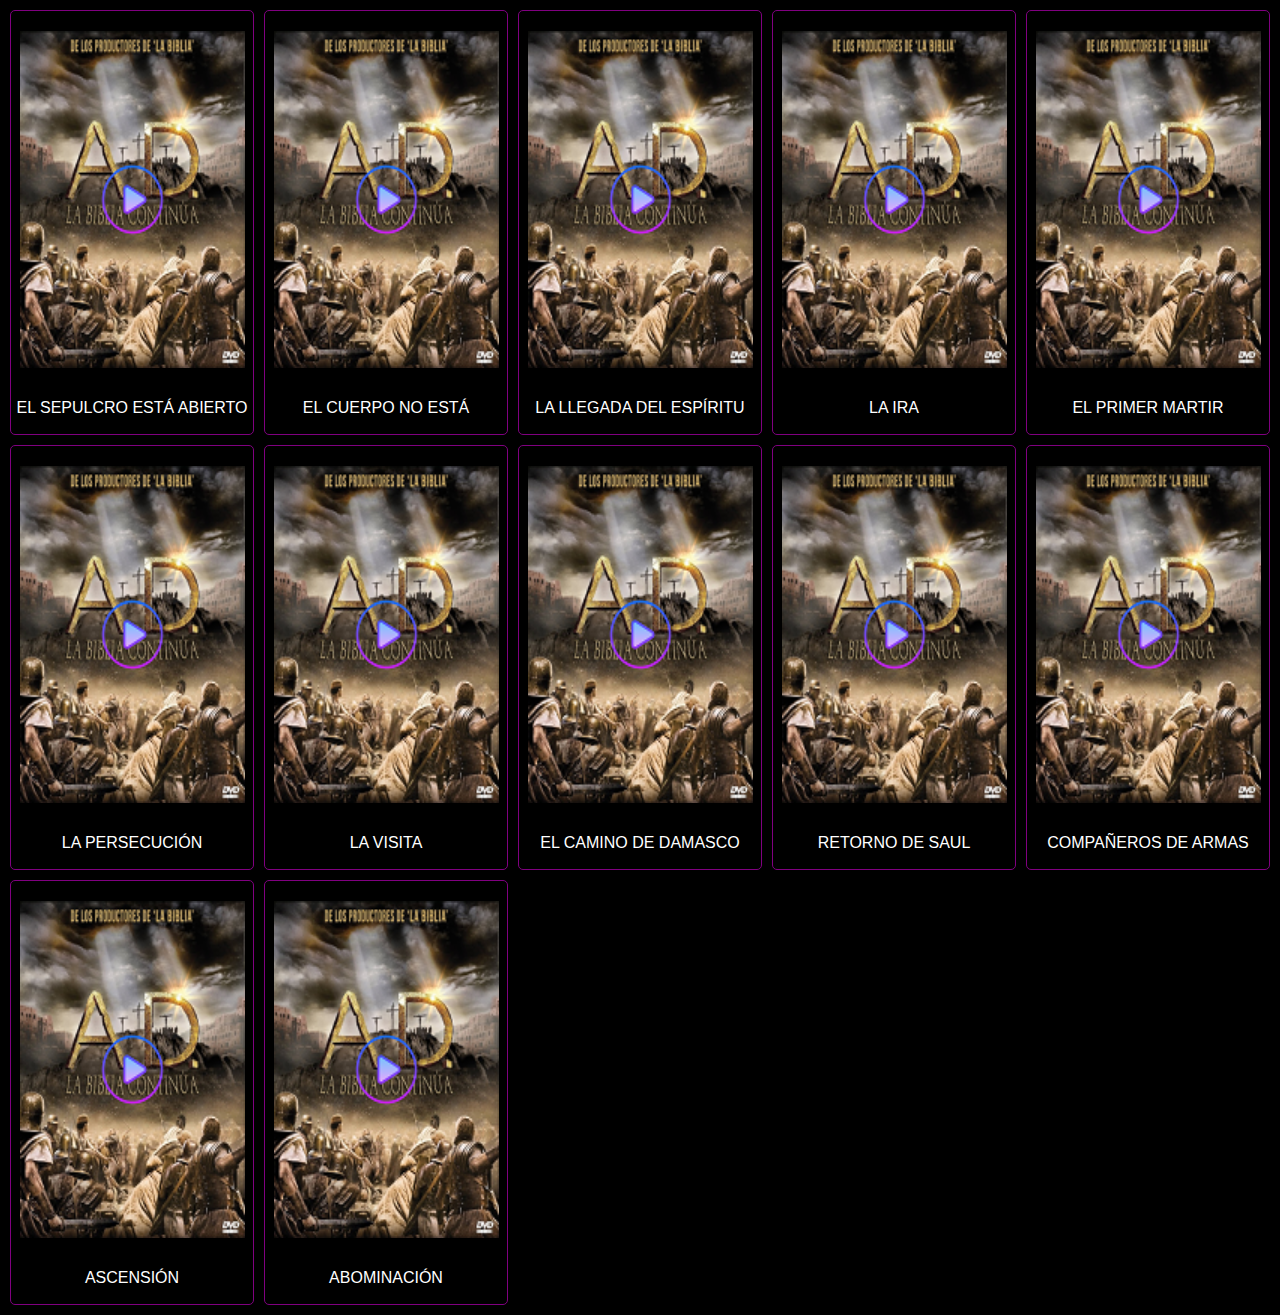
<file: index.html>
<!DOCTYPE html>
<html lang="en">
<head>
    <meta charset="UTF-8">
    <meta http-equiv="X-UA-Compatible" content="IE=edge">
    <meta name="viewport" content="width=device-width, initial-scale=1.0">
    <link rel="stylesheet" href="style.css">
    <title>LA BIBLIA CONTINÚA</title>
</head>
<style>
    
</style>
<body>
    <div class="grid-container">
        
        <ul class="temp-1">
            <li class="grid-items"><a href="capitulos\01.html"><img class="iconos" src="img.png" alt=""></a></li>
            <li class="grid-items pie">EL SEPULCRO ESTÁ ABIERTO</li>
        </ul>

        <ul class="temp-1">
            <li class="grid-items"><a href="capitulos\02.html"><img class="iconos" src="img.png" alt=""></a></li>
            <li class="grid-items pie">EL CUERPO NO ESTÁ</li>
        </ul>

        <ul class="temp-1">
            <li class="grid-items"><a href="capitulos\04.html"><img class="iconos" src="img.png" alt=""></a></li>
            <li class="grid-items pie">LA LLEGADA DEL ESPÍRITU</li>
        </ul>

        <ul class="temp-1">
            <li class="grid-items"><a href="capitulos\05.html"><img class="iconos" src="img.png" alt=""></a></li>
            <li class="grid-items pie">LA IRA</li>
        </ul>
        <ul class="temp-1">
            <li class="grid-items"><a href="capitulos\06.html"><img class="iconos" src="img.png" alt=""></a></li>
            <li class="grid-items pie">EL PRIMER MARTIR</li>
        </ul>

        <ul class="temp-1">
            <li class="grid-items"><a href="capitulos\07.html"><img class="iconos" src="img.png" alt=""></a></li>
            <li class="grid-items pie">LA PERSECUCIÓN</li>
        </ul>

        <ul class="temp-1">
            <li class="grid-items"><a href="capitulos\08.html"><img class="iconos" src="img.png" alt=""></a></li>
            <li class="grid-items pie">LA VISITA</li>
        </ul>

        <ul class="temp-1">
            <li class="grid-items"><a href="capitulos\09.html"><img class="iconos" src="img.png" alt=""></a></li>
            <li class="grid-items pie">EL CAMINO DE DAMASCO</li>
        </ul>

        <ul class="temp-1">
            <li class="grid-items"><a href="capitulos\10.html"><img class="iconos" src="img.png" alt=""></a></li>
            <li class="grid-items pie">RETORNO DE SAUL</li>
        </ul>

        <ul class="temp-1">
            <li class="grid-items"><a href="capitulos\11.html"><img class="iconos" src="img.png" alt=""></a></li>
            <li class="grid-items pie">COMPAÑEROS DE ARMAS</li>
        </ul>

        <ul class="temp-1">
            <li class="grid-items"><a href="capitulos\11.html"><img class="iconos" src="img.png" alt=""></a></li>
            <li class="grid-items pie">ASCENSIÓN</li>
        </ul>

        <ul class="temp-1">
            <li class="grid-items"><a href="capitulos\12.html"><img class="iconos" src="img.png" alt=""></a></li>
            <li class="grid-items pie">ABOMINACIÓN</li>
        </ul>
        
</div>  
</body>
</html>
</file>
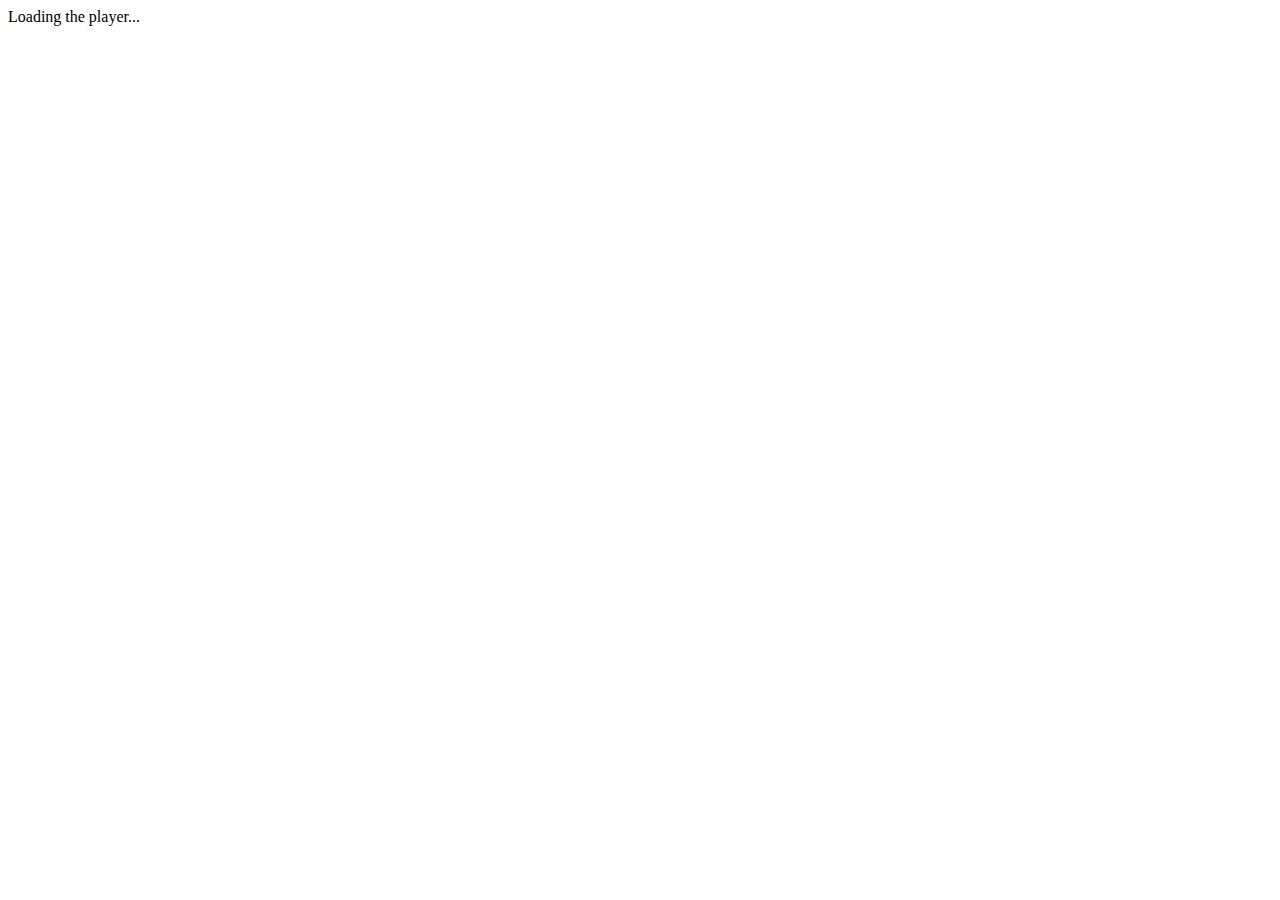
<file: capitulos/01.html>
<head>
    <link rel="stylesheet" href="https://cdn.jsdelivr.net/npm/bootstrap@4.5.3/dist/css/bootstrap.min.css" integrity="sha384-TX8t27EcRE3e/ihU7zmQxVncDAy5uIKz4rEkgIXeMed4M0jlfIDPvg6uqKI2xXr2" crossorigin="anonymous">
</head>
<body>
    <script src="https://jwpsrv.com/library/FfMxTl3oEeSEiiIACxmInQ.js"></script>   
    <div id="aRzklaXf">Loading the player...</div>
    <script type="text/javascript">
    var playerInstance = jwplayer("aRzklaXf");
    playerInstance.setup({
        "file": "https://archive.org/download/MCLBCSD/01.mp4",
        "height":"100%",
        "width":"100%",
    stretching: "fit",
    "image": "fondo.png",
    "mediaid": "player",
    "mute": false,
    "autostart": true,
    "cast": {
        "appid": "player",
        "logo": "https://i.ibb.co/Tgk2YrC/Logo.png",
    },
    });
</script>
<script src="https://code.jquery.com/jquery-3.5.1.slim.min.js" integrity="sha384-DfXdz2htPH0lsSSs5nCTpuj/zy4C+OGpamoFVy38MVBnE+IbbVYUew+OrCXaRkfj" crossorigin="anonymous"></script>
<script src="https://cdn.jsdelivr.net/npm/bootstrap@4.5.3/dist/js/bootstrap.bundle.min.js" integrity="sha384-ho+j7jyWK8fNQe+A12Hb8AhRq26LrZ/JpcUGGOn+Y7RsweNrtN/tE3MoK7ZeZDyx" crossorigin="anonymous"></script>
</body>
</file>
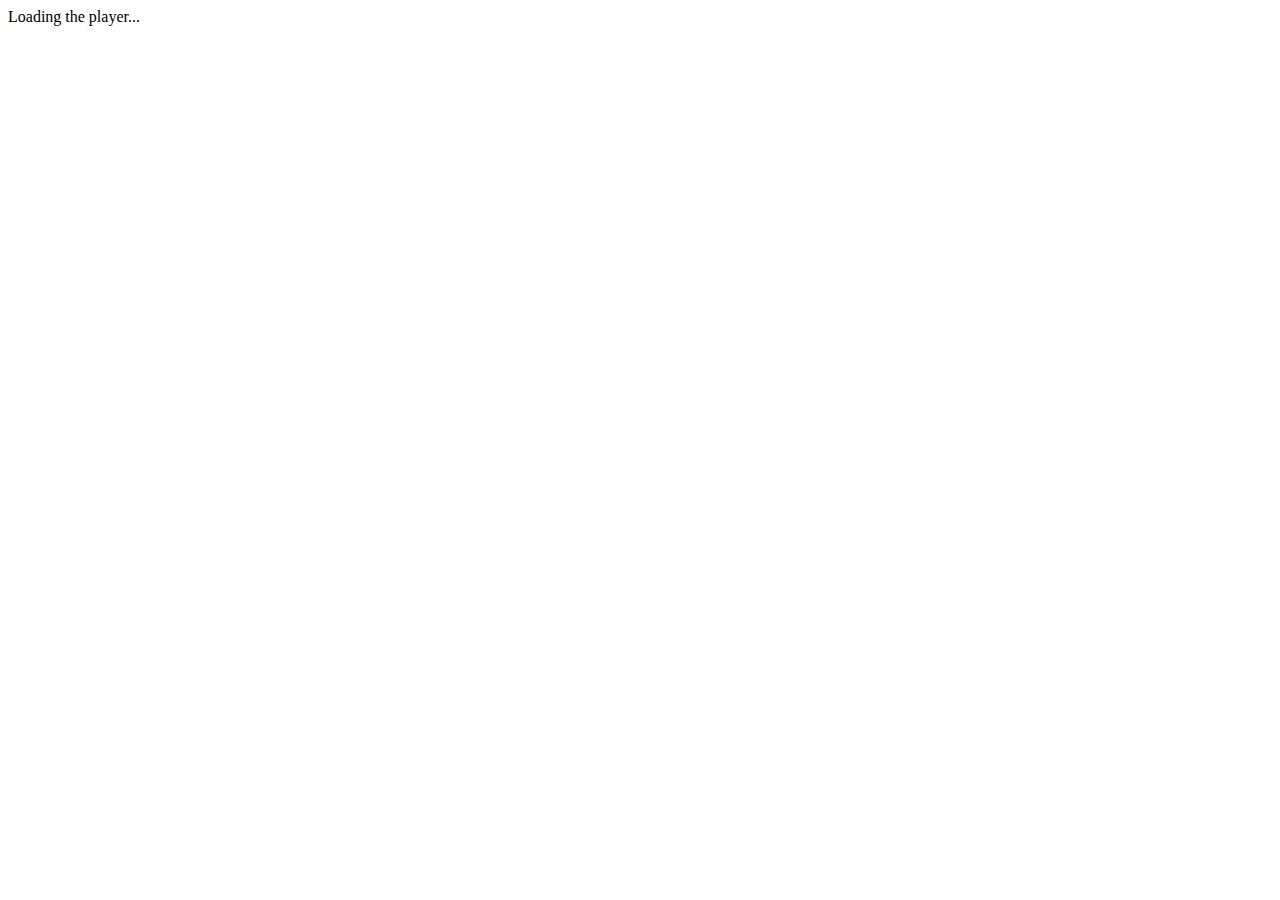
<file: capitulos/02.html>
<head>
    <link rel="stylesheet" href="https://cdn.jsdelivr.net/npm/bootstrap@4.5.3/dist/css/bootstrap.min.css" integrity="sha384-TX8t27EcRE3e/ihU7zmQxVncDAy5uIKz4rEkgIXeMed4M0jlfIDPvg6uqKI2xXr2" crossorigin="anonymous">
</head>
<body>
    <script src="https://jwpsrv.com/library/FfMxTl3oEeSEiiIACxmInQ.js"></script>   
    <div id="aRzklaXf">Loading the player...</div>
    <script type="text/javascript">
    var playerInstance = jwplayer("aRzklaXf");
    playerInstance.setup({
        "file": "https://archive.org/download/MCLBCSD/02.mp4",
        "height":"100%",
        "width":"100%",
    stretching: "fit",
    "image": "fondo.png",
    "mediaid": "player",
    "mute": false,
    "autostart": true,
    "cast": {
        "appid": "player",
        "logo": "https://i.ibb.co/Tgk2YrC/Logo.png",
    },
    });
</script>
<script src="https://code.jquery.com/jquery-3.5.1.slim.min.js" integrity="sha384-DfXdz2htPH0lsSSs5nCTpuj/zy4C+OGpamoFVy38MVBnE+IbbVYUew+OrCXaRkfj" crossorigin="anonymous"></script>
<script src="https://cdn.jsdelivr.net/npm/bootstrap@4.5.3/dist/js/bootstrap.bundle.min.js" integrity="sha384-ho+j7jyWK8fNQe+A12Hb8AhRq26LrZ/JpcUGGOn+Y7RsweNrtN/tE3MoK7ZeZDyx" crossorigin="anonymous"></script>
</body>
</file>
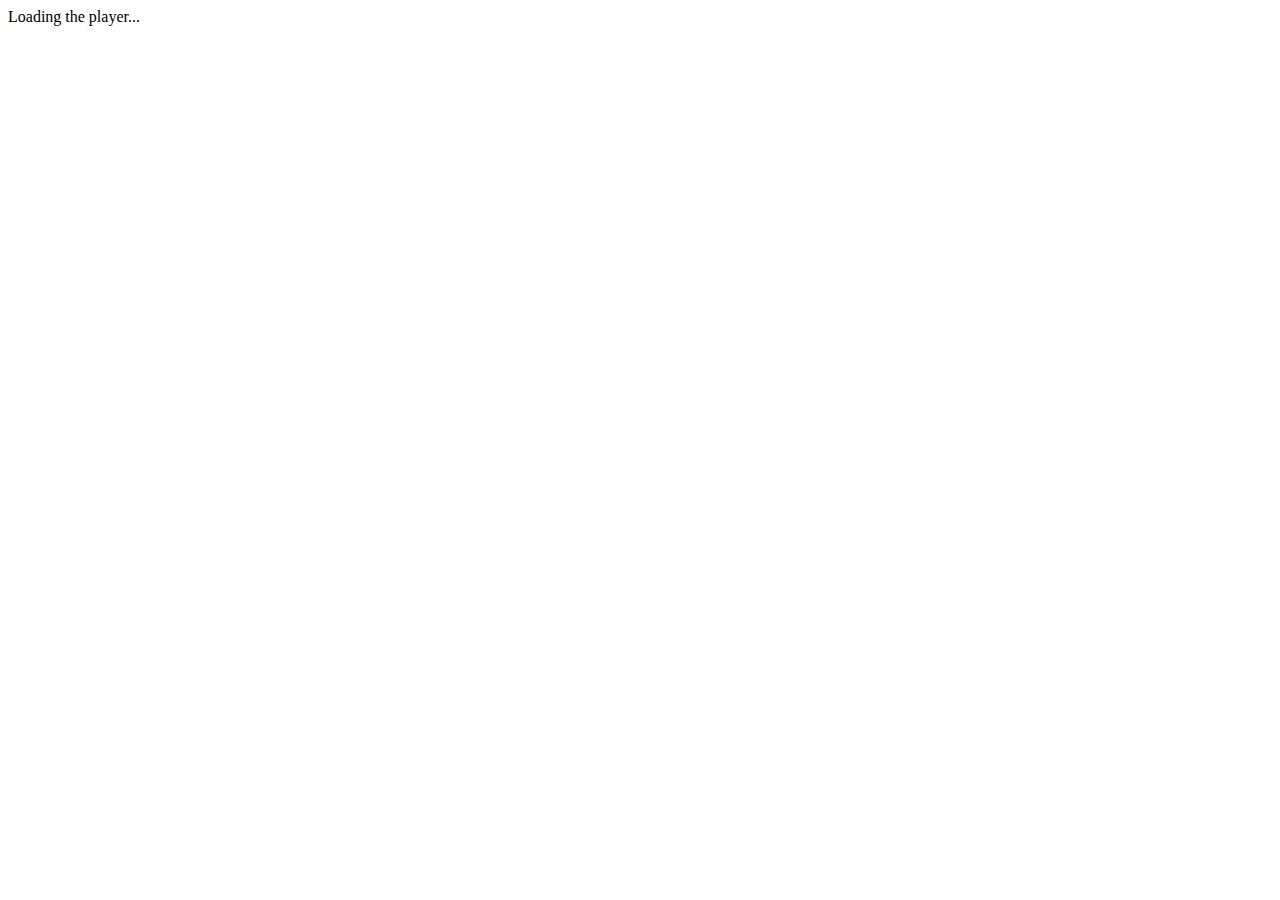
<file: capitulos/03.html>
<head>
    <link rel="stylesheet" href="https://cdn.jsdelivr.net/npm/bootstrap@4.5.3/dist/css/bootstrap.min.css" integrity="sha384-TX8t27EcRE3e/ihU7zmQxVncDAy5uIKz4rEkgIXeMed4M0jlfIDPvg6uqKI2xXr2" crossorigin="anonymous">
</head>
<body>
    <script src="https://jwpsrv.com/library/FfMxTl3oEeSEiiIACxmInQ.js"></script>   
    <div id="aRzklaXf">Loading the player...</div>
    <script type="text/javascript">
    var playerInstance = jwplayer("aRzklaXf");
    playerInstance.setup({
        "file": "https://archive.org/download/MCLBCSD/03.mp4",
        "height":"100%",
        "width":"100%",
    stretching: "fit",
    "image": "fondo.png",
    "mediaid": "player",
    "mute": false,
    "autostart": true,
    "cast": {
        "appid": "player",
        "logo": "https://i.ibb.co/Tgk2YrC/Logo.png",
    },
    });
</script>
<script src="https://code.jquery.com/jquery-3.5.1.slim.min.js" integrity="sha384-DfXdz2htPH0lsSSs5nCTpuj/zy4C+OGpamoFVy38MVBnE+IbbVYUew+OrCXaRkfj" crossorigin="anonymous"></script>
<script src="https://cdn.jsdelivr.net/npm/bootstrap@4.5.3/dist/js/bootstrap.bundle.min.js" integrity="sha384-ho+j7jyWK8fNQe+A12Hb8AhRq26LrZ/JpcUGGOn+Y7RsweNrtN/tE3MoK7ZeZDyx" crossorigin="anonymous"></script>
</body>
</file>
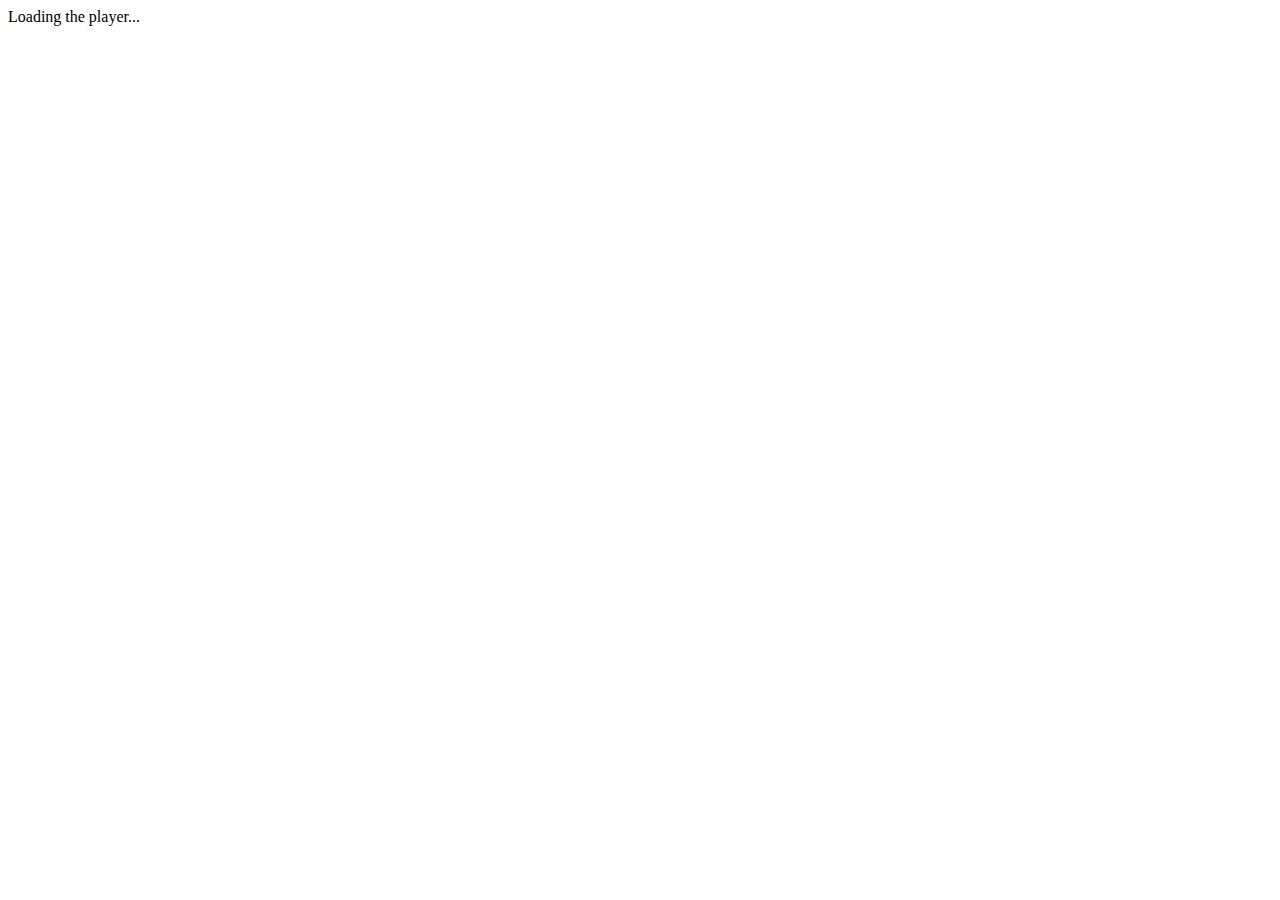
<file: capitulos/04.html>
<head>
    <link rel="stylesheet" href="https://cdn.jsdelivr.net/npm/bootstrap@4.5.3/dist/css/bootstrap.min.css" integrity="sha384-TX8t27EcRE3e/ihU7zmQxVncDAy5uIKz4rEkgIXeMed4M0jlfIDPvg6uqKI2xXr2" crossorigin="anonymous">
</head>
<body>
    <script src="https://jwpsrv.com/library/FfMxTl3oEeSEiiIACxmInQ.js"></script>   
    <div id="aRzklaXf">Loading the player...</div>
    <script type="text/javascript">
    var playerInstance = jwplayer("aRzklaXf");
    playerInstance.setup({
        "file": "https://archive.org/download/MCLBCSD/04.mp4",
        "height":"100%",
        "width":"100%",
    stretching: "fit",
    "image": "fondo.png",
    "mediaid": "player",
    "mute": false,
    "autostart": true,
    "cast": {
        "appid": "player",
        "logo": "https://i.ibb.co/Tgk2YrC/Logo.png",
    },
    });
</script>
<script src="https://code.jquery.com/jquery-3.5.1.slim.min.js" integrity="sha384-DfXdz2htPH0lsSSs5nCTpuj/zy4C+OGpamoFVy38MVBnE+IbbVYUew+OrCXaRkfj" crossorigin="anonymous"></script>
<script src="https://cdn.jsdelivr.net/npm/bootstrap@4.5.3/dist/js/bootstrap.bundle.min.js" integrity="sha384-ho+j7jyWK8fNQe+A12Hb8AhRq26LrZ/JpcUGGOn+Y7RsweNrtN/tE3MoK7ZeZDyx" crossorigin="anonymous"></script>
</body>
</file>
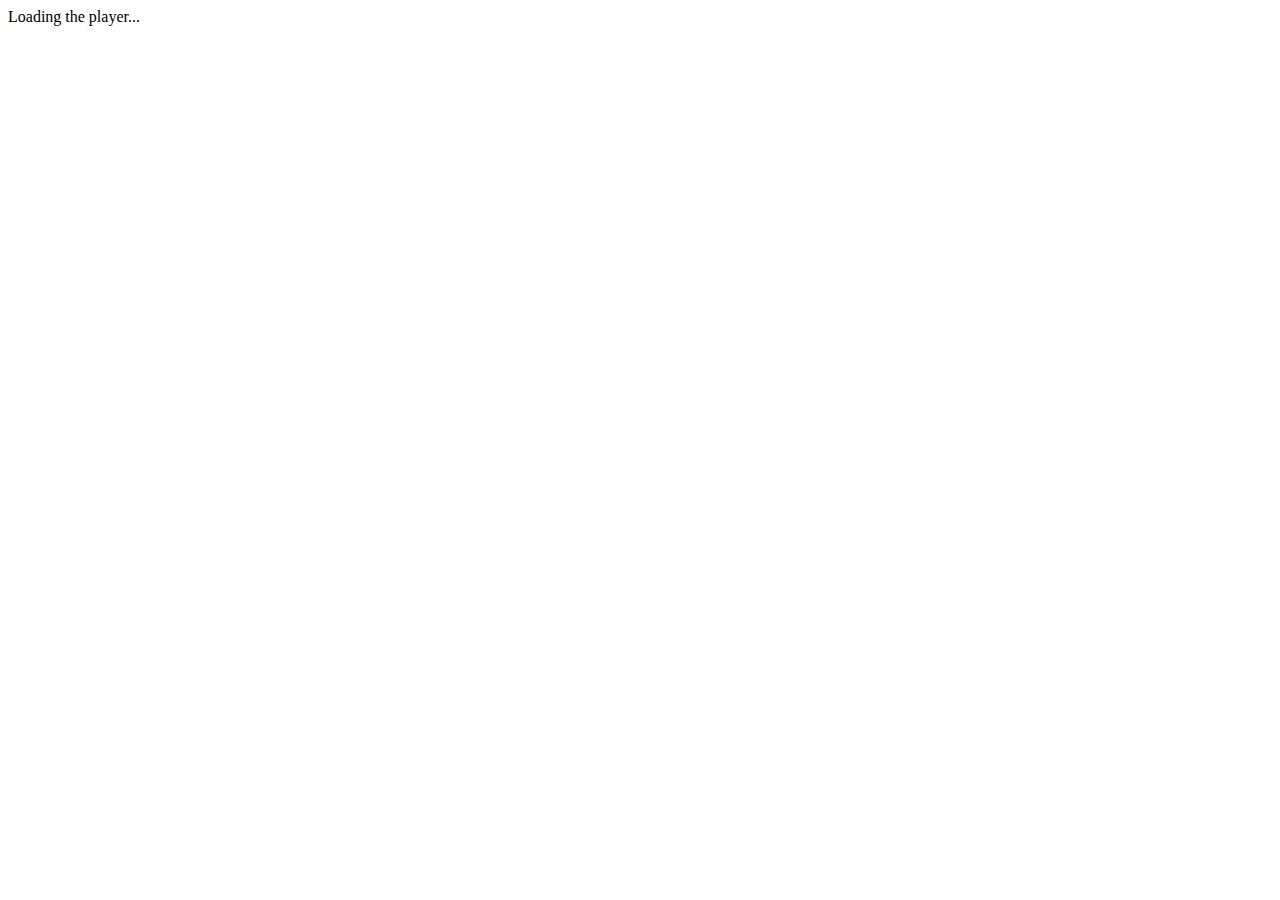
<file: capitulos/05.html>
<head>
    <link rel="stylesheet" href="https://cdn.jsdelivr.net/npm/bootstrap@4.5.3/dist/css/bootstrap.min.css" integrity="sha384-TX8t27EcRE3e/ihU7zmQxVncDAy5uIKz4rEkgIXeMed4M0jlfIDPvg6uqKI2xXr2" crossorigin="anonymous">
</head>
<body>
    <script src="https://jwpsrv.com/library/FfMxTl3oEeSEiiIACxmInQ.js"></script>   
    <div id="aRzklaXf">Loading the player...</div>
    <script type="text/javascript">
    var playerInstance = jwplayer("aRzklaXf");
    playerInstance.setup({
        "file": "https://archive.org/download/MCLBCSD/05.mp4",
        "height":"100%",
        "width":"100%",
    stretching: "fit",
    "image": "fondo.png",
    "mediaid": "player",
    "mute": false,
    "autostart": true,
    "cast": {
        "appid": "player",
        "logo": "https://i.ibb.co/Tgk2YrC/Logo.png",
    },
    });
</script>
<script src="https://code.jquery.com/jquery-3.5.1.slim.min.js" integrity="sha384-DfXdz2htPH0lsSSs5nCTpuj/zy4C+OGpamoFVy38MVBnE+IbbVYUew+OrCXaRkfj" crossorigin="anonymous"></script>
<script src="https://cdn.jsdelivr.net/npm/bootstrap@4.5.3/dist/js/bootstrap.bundle.min.js" integrity="sha384-ho+j7jyWK8fNQe+A12Hb8AhRq26LrZ/JpcUGGOn+Y7RsweNrtN/tE3MoK7ZeZDyx" crossorigin="anonymous"></script>
</body>
</file>
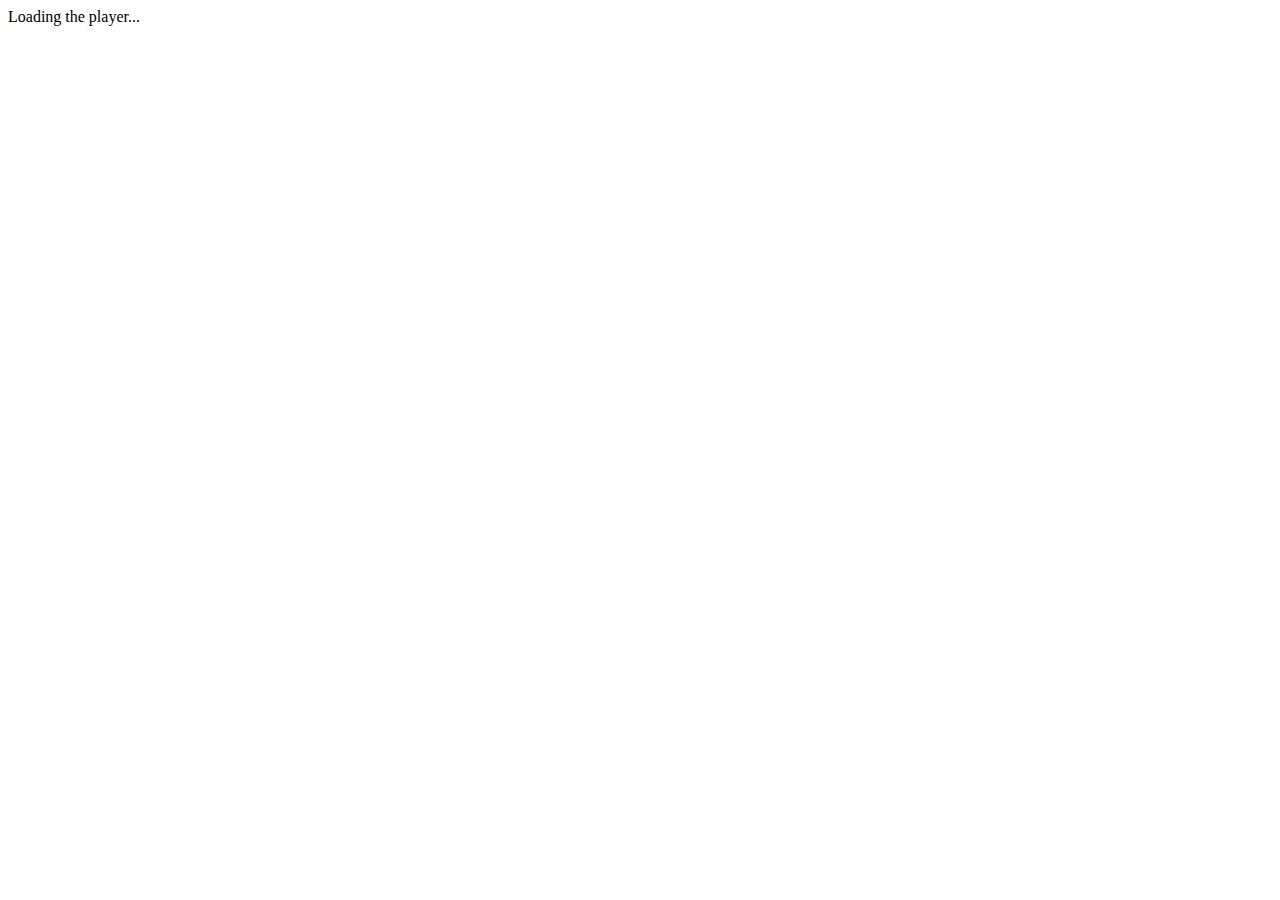
<file: capitulos/06.html>
<head>
    <link rel="stylesheet" href="https://cdn.jsdelivr.net/npm/bootstrap@4.5.3/dist/css/bootstrap.min.css" integrity="sha384-TX8t27EcRE3e/ihU7zmQxVncDAy5uIKz4rEkgIXeMed4M0jlfIDPvg6uqKI2xXr2" crossorigin="anonymous">
</head>
<body>
    <script src="https://jwpsrv.com/library/FfMxTl3oEeSEiiIACxmInQ.js"></script>   
    <div id="aRzklaXf">Loading the player...</div>
    <script type="text/javascript">
    var playerInstance = jwplayer("aRzklaXf");
    playerInstance.setup({
        "file": "https://archive.org/download/MCLBCSD/06.mp4",
        "height":"100%",
        "width":"100%",
    stretching: "fit",
    "image": "fondo.png",
    "mediaid": "player",
    "mute": false,
    "autostart": true,
    "cast": {
        "appid": "player",
        "logo": "https://i.ibb.co/Tgk2YrC/Logo.png",
    },
    });
</script>
<script src="https://code.jquery.com/jquery-3.5.1.slim.min.js" integrity="sha384-DfXdz2htPH0lsSSs5nCTpuj/zy4C+OGpamoFVy38MVBnE+IbbVYUew+OrCXaRkfj" crossorigin="anonymous"></script>
<script src="https://cdn.jsdelivr.net/npm/bootstrap@4.5.3/dist/js/bootstrap.bundle.min.js" integrity="sha384-ho+j7jyWK8fNQe+A12Hb8AhRq26LrZ/JpcUGGOn+Y7RsweNrtN/tE3MoK7ZeZDyx" crossorigin="anonymous"></script>
</body>
</file>
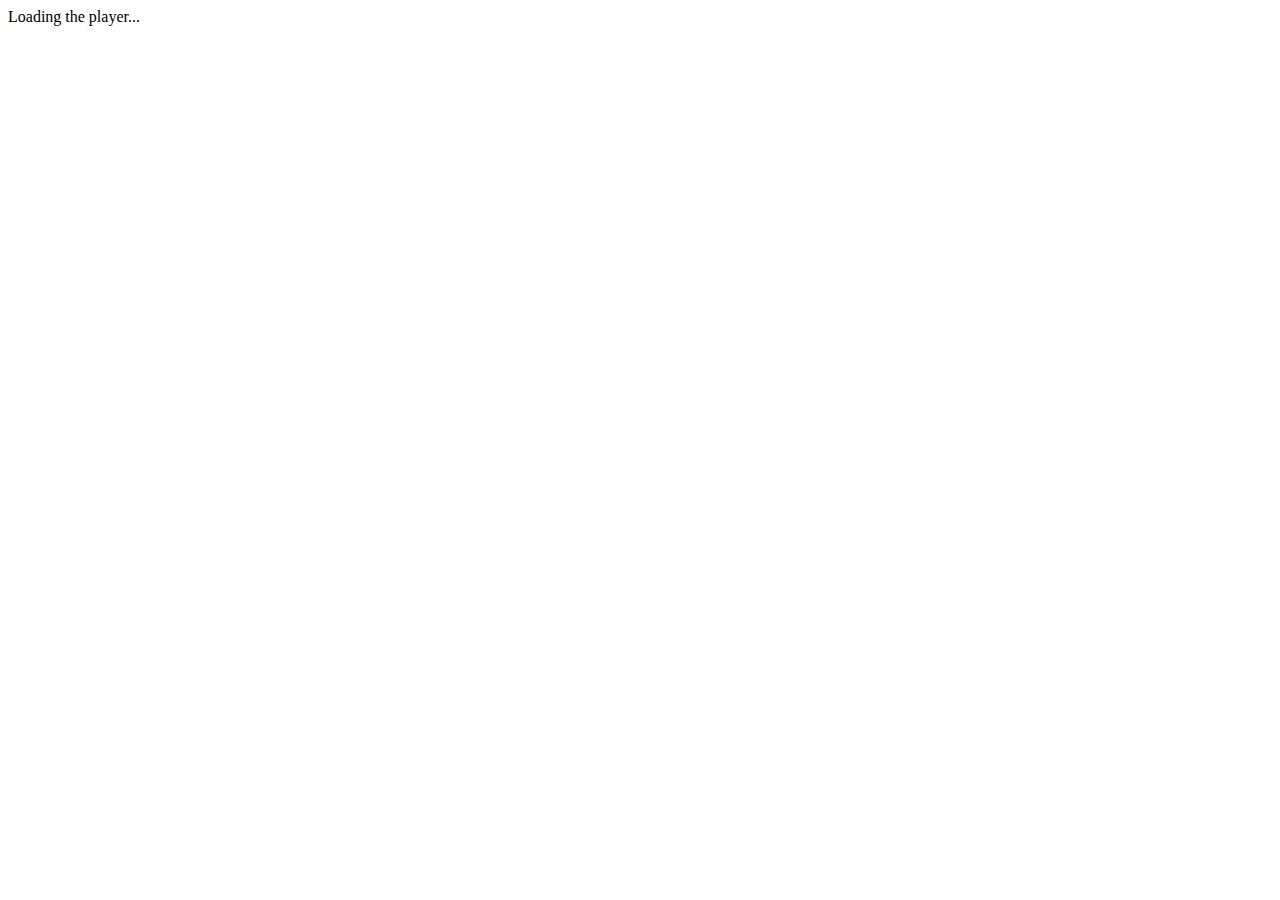
<file: capitulos/07.html>
<head>
    <link rel="stylesheet" href="https://cdn.jsdelivr.net/npm/bootstrap@4.5.3/dist/css/bootstrap.min.css" integrity="sha384-TX8t27EcRE3e/ihU7zmQxVncDAy5uIKz4rEkgIXeMed4M0jlfIDPvg6uqKI2xXr2" crossorigin="anonymous">
</head>
<body>
    <script src="https://jwpsrv.com/library/FfMxTl3oEeSEiiIACxmInQ.js"></script>   
    <div id="aRzklaXf">Loading the player...</div>
    <script type="text/javascript">
    var playerInstance = jwplayer("aRzklaXf");
    playerInstance.setup({
        "file": "https://archive.org/download/MCLBCSD/07.mp4",
        "height":"100%",
        "width":"100%",
    stretching: "fit",
    "image": "fondo.png",
    "mediaid": "player",
    "mute": false,
    "autostart": true,
    "cast": {
        "appid": "player",
        "logo": "https://i.ibb.co/Tgk2YrC/Logo.png",
    },
    });
</script>
<script src="https://code.jquery.com/jquery-3.5.1.slim.min.js" integrity="sha384-DfXdz2htPH0lsSSs5nCTpuj/zy4C+OGpamoFVy38MVBnE+IbbVYUew+OrCXaRkfj" crossorigin="anonymous"></script>
<script src="https://cdn.jsdelivr.net/npm/bootstrap@4.5.3/dist/js/bootstrap.bundle.min.js" integrity="sha384-ho+j7jyWK8fNQe+A12Hb8AhRq26LrZ/JpcUGGOn+Y7RsweNrtN/tE3MoK7ZeZDyx" crossorigin="anonymous"></script>
</body>
</file>
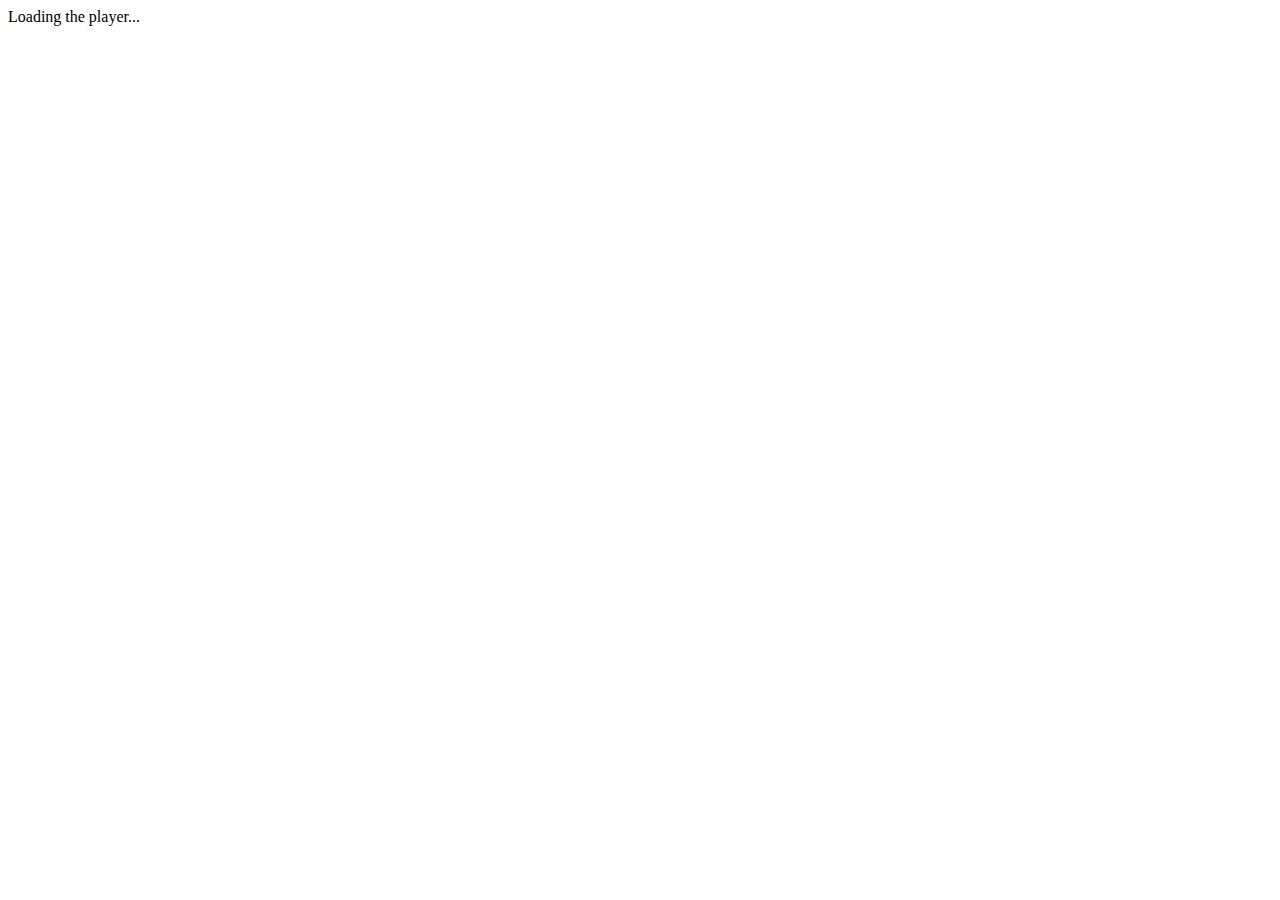
<file: capitulos/08.html>
<head>
    <link rel="stylesheet" href="https://cdn.jsdelivr.net/npm/bootstrap@4.5.3/dist/css/bootstrap.min.css" integrity="sha384-TX8t27EcRE3e/ihU7zmQxVncDAy5uIKz4rEkgIXeMed4M0jlfIDPvg6uqKI2xXr2" crossorigin="anonymous">
</head>
<body>
    <script src="https://jwpsrv.com/library/FfMxTl3oEeSEiiIACxmInQ.js"></script>   
    <div id="aRzklaXf">Loading the player...</div>
    <script type="text/javascript">
    var playerInstance = jwplayer("aRzklaXf");
    playerInstance.setup({
        "file": "https://archive.org/download/MCLBCSD/08.mp4",
        "height":"100%",
        "width":"100%",
    stretching: "fit",
    "image": "fondo.png",
    "mediaid": "player",
    "mute": false,
    "autostart": true,
    "cast": {
        "appid": "player",
        "logo": "https://i.ibb.co/Tgk2YrC/Logo.png",
    },
    });
</script>
<script src="https://code.jquery.com/jquery-3.5.1.slim.min.js" integrity="sha384-DfXdz2htPH0lsSSs5nCTpuj/zy4C+OGpamoFVy38MVBnE+IbbVYUew+OrCXaRkfj" crossorigin="anonymous"></script>
<script src="https://cdn.jsdelivr.net/npm/bootstrap@4.5.3/dist/js/bootstrap.bundle.min.js" integrity="sha384-ho+j7jyWK8fNQe+A12Hb8AhRq26LrZ/JpcUGGOn+Y7RsweNrtN/tE3MoK7ZeZDyx" crossorigin="anonymous"></script>
</body>
</file>
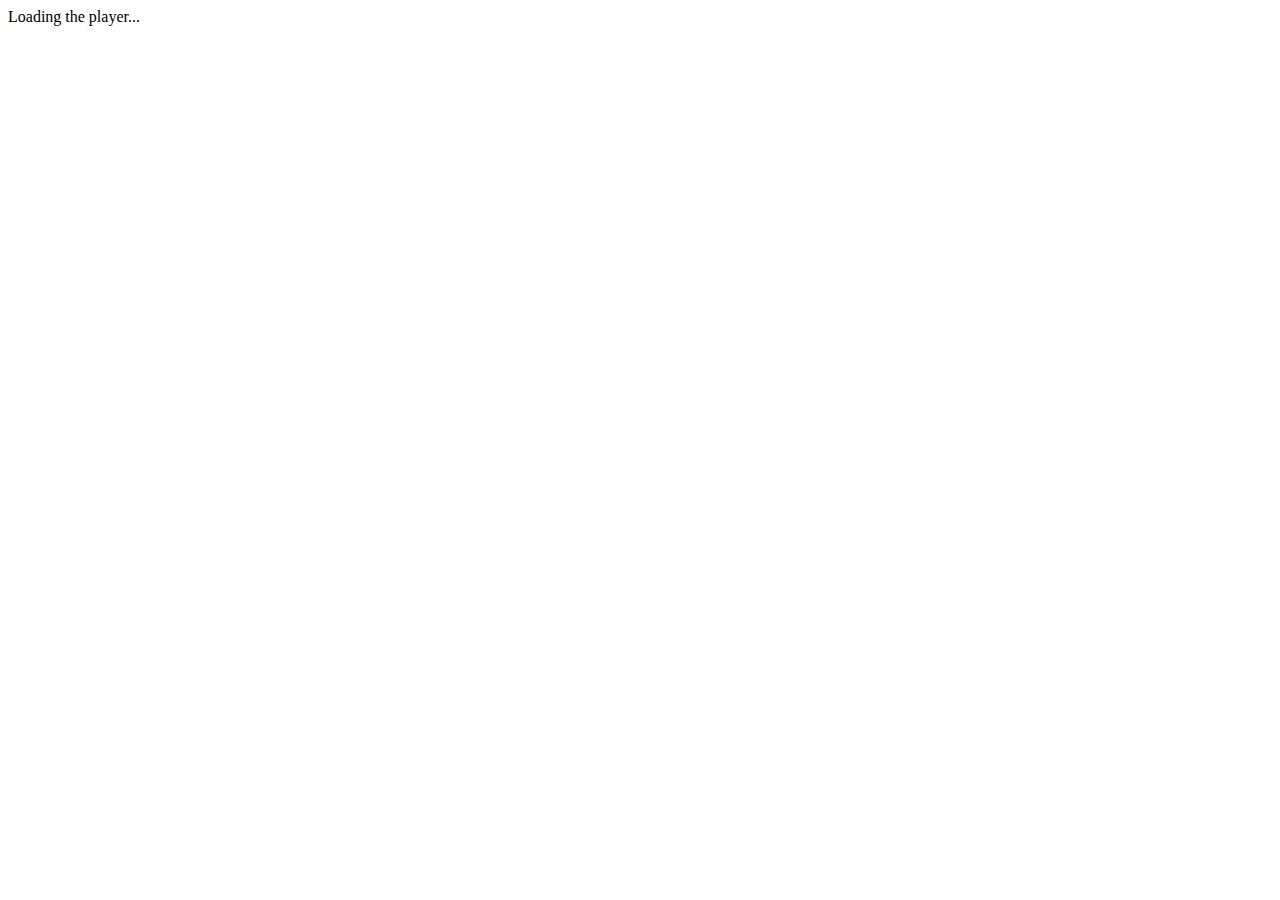
<file: capitulos/09.html>
<head>
    <link rel="stylesheet" href="https://cdn.jsdelivr.net/npm/bootstrap@4.5.3/dist/css/bootstrap.min.css" integrity="sha384-TX8t27EcRE3e/ihU7zmQxVncDAy5uIKz4rEkgIXeMed4M0jlfIDPvg6uqKI2xXr2" crossorigin="anonymous">
</head>
<body>
    <script src="https://jwpsrv.com/library/FfMxTl3oEeSEiiIACxmInQ.js"></script>   
    <div id="aRzklaXf">Loading the player...</div>
    <script type="text/javascript">
    var playerInstance = jwplayer("aRzklaXf");
    playerInstance.setup({
        "file": "https://archive.org/download/MCLBCSD/09.mp4",
        "height":"100%",
        "width":"100%",
    stretching: "fit",
    "image": "fondo.png",
    "mediaid": "player",
    "mute": false,
    "autostart": true,
    "cast": {
        "appid": "player",
        "logo": "https://i.ibb.co/Tgk2YrC/Logo.png",
    },
    });
</script>
<script src="https://code.jquery.com/jquery-3.5.1.slim.min.js" integrity="sha384-DfXdz2htPH0lsSSs5nCTpuj/zy4C+OGpamoFVy38MVBnE+IbbVYUew+OrCXaRkfj" crossorigin="anonymous"></script>
<script src="https://cdn.jsdelivr.net/npm/bootstrap@4.5.3/dist/js/bootstrap.bundle.min.js" integrity="sha384-ho+j7jyWK8fNQe+A12Hb8AhRq26LrZ/JpcUGGOn+Y7RsweNrtN/tE3MoK7ZeZDyx" crossorigin="anonymous"></script>
</body>
</file>
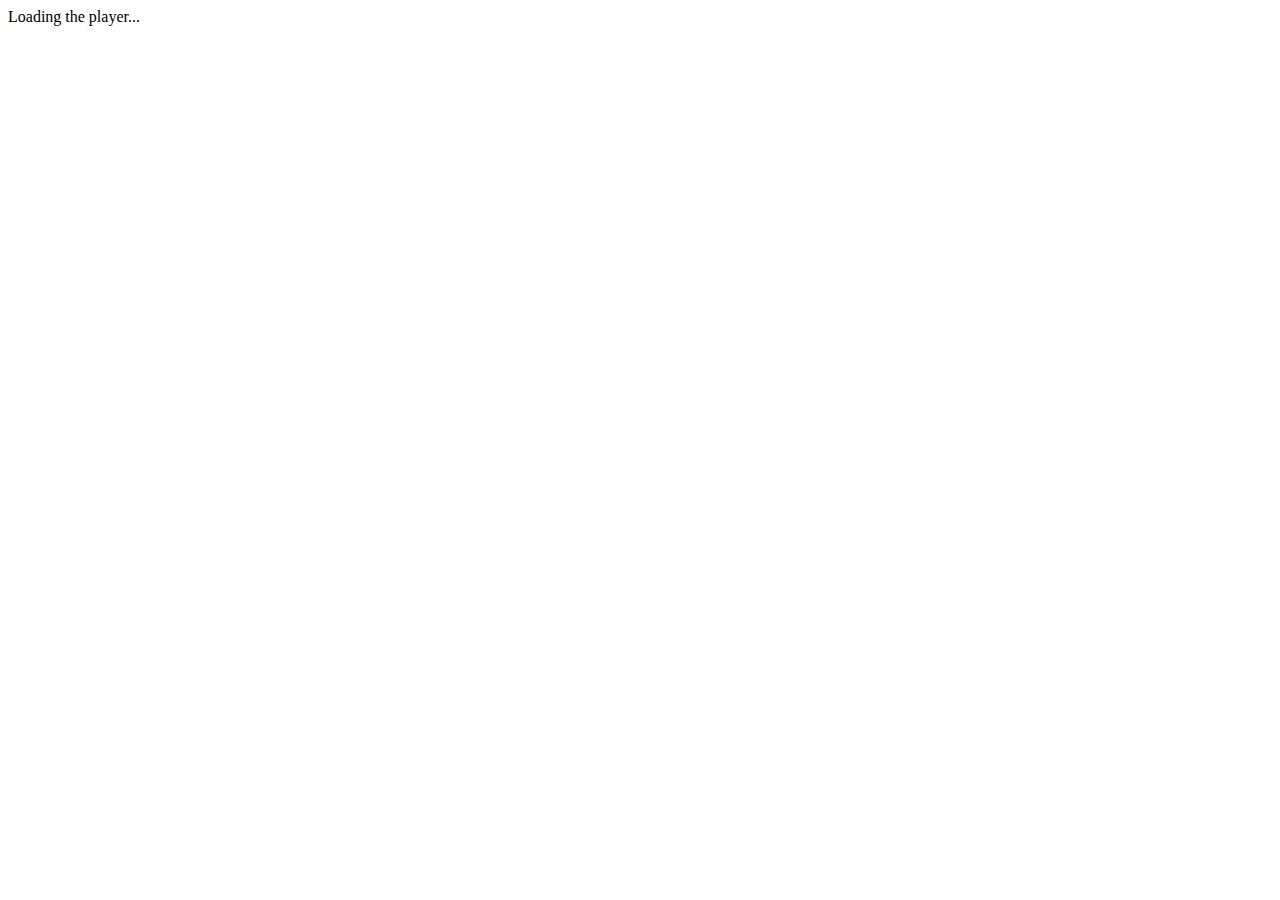
<file: capitulos/10.html>
<head>
    <link rel="stylesheet" href="https://cdn.jsdelivr.net/npm/bootstrap@4.5.3/dist/css/bootstrap.min.css" integrity="sha384-TX8t27EcRE3e/ihU7zmQxVncDAy5uIKz4rEkgIXeMed4M0jlfIDPvg6uqKI2xXr2" crossorigin="anonymous">
</head>
<body>
    <script src="https://jwpsrv.com/library/FfMxTl3oEeSEiiIACxmInQ.js"></script>   
    <div id="aRzklaXf">Loading the player...</div>
    <script type="text/javascript">
    var playerInstance = jwplayer("aRzklaXf");
    playerInstance.setup({
        "file": "https://archive.org/download/MCLBCSD/10.mp4",
        "height":"100%",
        "width":"100%",
    stretching: "fit",
    "image": "fondo.png",
    "mediaid": "player",
    "mute": false,
    "autostart": true,
    "cast": {
        "appid": "player",
        "logo": "https://i.ibb.co/Tgk2YrC/Logo.png",
    },
    });
</script>
<script src="https://code.jquery.com/jquery-3.5.1.slim.min.js" integrity="sha384-DfXdz2htPH0lsSSs5nCTpuj/zy4C+OGpamoFVy38MVBnE+IbbVYUew+OrCXaRkfj" crossorigin="anonymous"></script>
<script src="https://cdn.jsdelivr.net/npm/bootstrap@4.5.3/dist/js/bootstrap.bundle.min.js" integrity="sha384-ho+j7jyWK8fNQe+A12Hb8AhRq26LrZ/JpcUGGOn+Y7RsweNrtN/tE3MoK7ZeZDyx" crossorigin="anonymous"></script>
</body>
</file>
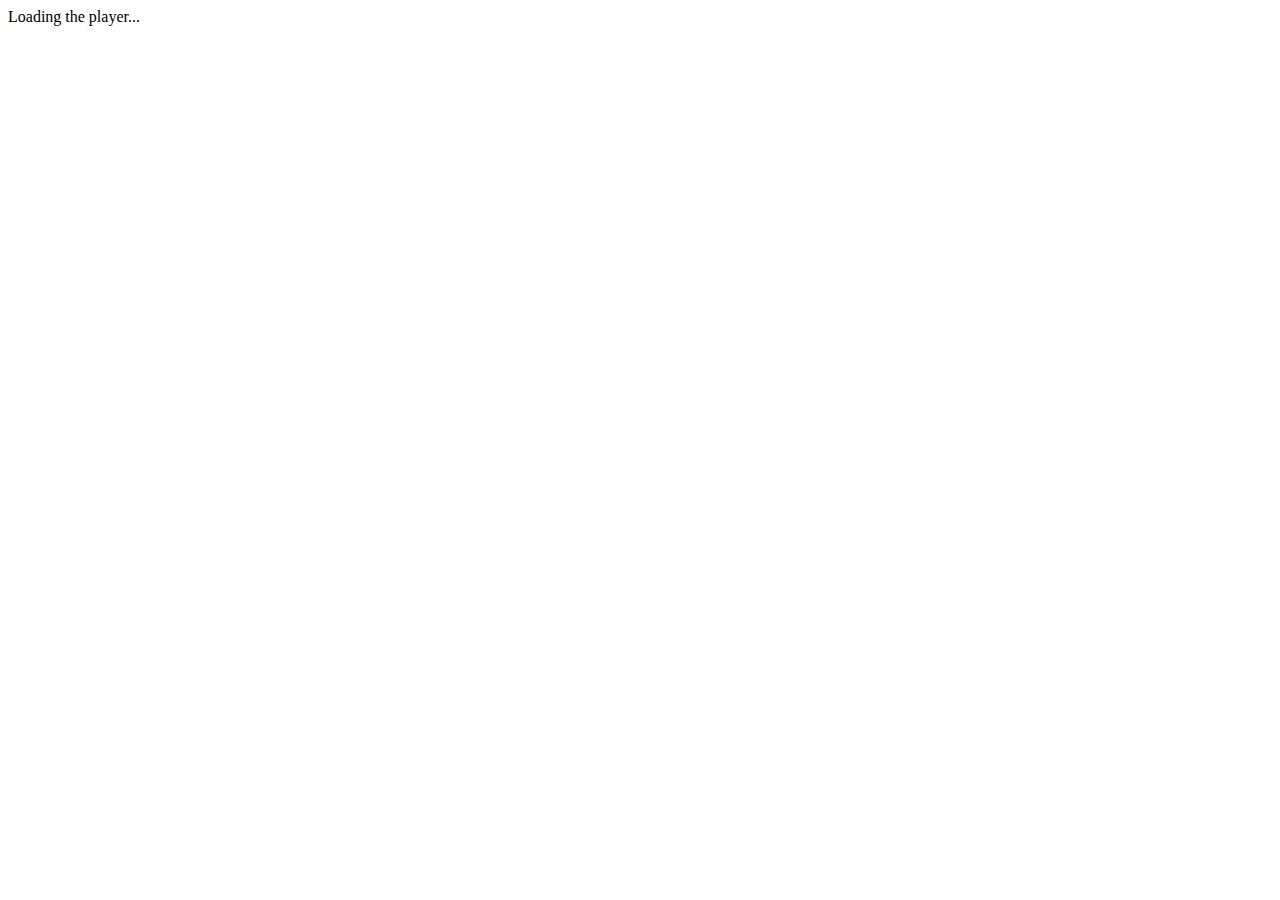
<file: capitulos/11.html>
<head>
    <link rel="stylesheet" href="https://cdn.jsdelivr.net/npm/bootstrap@4.5.3/dist/css/bootstrap.min.css" integrity="sha384-TX8t27EcRE3e/ihU7zmQxVncDAy5uIKz4rEkgIXeMed4M0jlfIDPvg6uqKI2xXr2" crossorigin="anonymous">
</head>
<body>
    <script src="https://jwpsrv.com/library/FfMxTl3oEeSEiiIACxmInQ.js"></script>   
    <div id="aRzklaXf">Loading the player...</div>
    <script type="text/javascript">
    var playerInstance = jwplayer("aRzklaXf");
    playerInstance.setup({
        "file": "https://archive.org/download/MCLBCSD/11.mp4",
        "height":"100%",
        "width":"100%",
    stretching: "fit",
    "image": "fondo.png",
    "mediaid": "player",
    "mute": false,
    "autostart": true,
    "cast": {
        "appid": "player",
        "logo": "https://i.ibb.co/Tgk2YrC/Logo.png",
    },
    });
</script>
<script src="https://code.jquery.com/jquery-3.5.1.slim.min.js" integrity="sha384-DfXdz2htPH0lsSSs5nCTpuj/zy4C+OGpamoFVy38MVBnE+IbbVYUew+OrCXaRkfj" crossorigin="anonymous"></script>
<script src="https://cdn.jsdelivr.net/npm/bootstrap@4.5.3/dist/js/bootstrap.bundle.min.js" integrity="sha384-ho+j7jyWK8fNQe+A12Hb8AhRq26LrZ/JpcUGGOn+Y7RsweNrtN/tE3MoK7ZeZDyx" crossorigin="anonymous"></script>
</body>
</file>
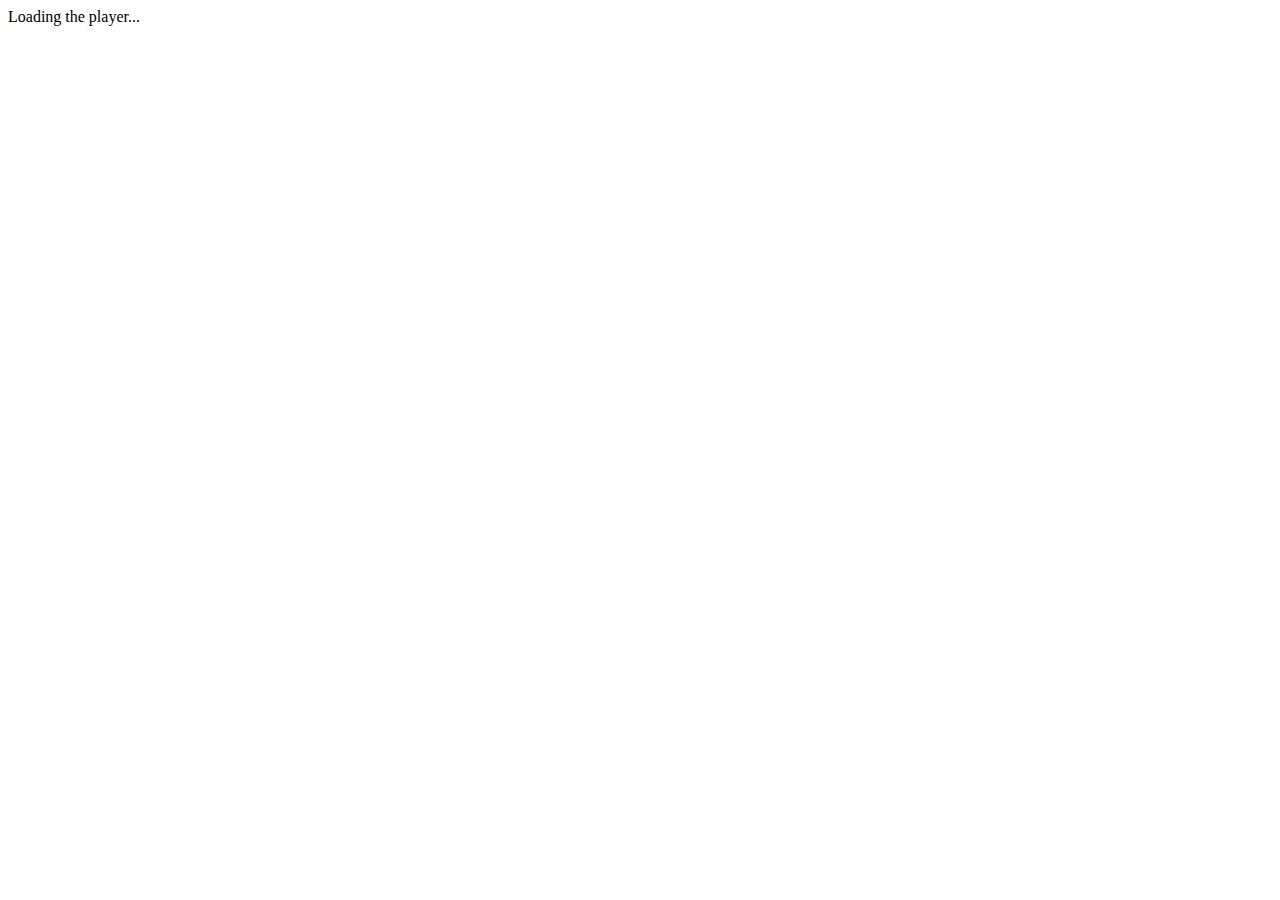
<file: capitulos/12.html>
<head>
    <link rel="stylesheet" href="https://cdn.jsdelivr.net/npm/bootstrap@4.5.3/dist/css/bootstrap.min.css" integrity="sha384-TX8t27EcRE3e/ihU7zmQxVncDAy5uIKz4rEkgIXeMed4M0jlfIDPvg6uqKI2xXr2" crossorigin="anonymous">
</head>
<body>
    <script src="https://jwpsrv.com/library/FfMxTl3oEeSEiiIACxmInQ.js"></script>   
    <div id="aRzklaXf">Loading the player...</div>
    <script type="text/javascript">
    var playerInstance = jwplayer("aRzklaXf");
    playerInstance.setup({
        "file": "https://archive.org/download/MCLBCSD/12.mp4",
        "height":"100%",
        "width":"100%",
    stretching: "fit",
    "image": "fondo.png",
    "mediaid": "player",
    "mute": false,
    "autostart": true,
    "cast": {
        "appid": "player",
        "logo": "https://i.ibb.co/Tgk2YrC/Logo.png",
    },
    });
</script>
<script src="https://code.jquery.com/jquery-3.5.1.slim.min.js" integrity="sha384-DfXdz2htPH0lsSSs5nCTpuj/zy4C+OGpamoFVy38MVBnE+IbbVYUew+OrCXaRkfj" crossorigin="anonymous"></script>
<script src="https://cdn.jsdelivr.net/npm/bootstrap@4.5.3/dist/js/bootstrap.bundle.min.js" integrity="sha384-ho+j7jyWK8fNQe+A12Hb8AhRq26LrZ/JpcUGGOn+Y7RsweNrtN/tE3MoK7ZeZDyx" crossorigin="anonymous"></script>
</body>
</file>
<file: style.css>
* {
    box-sizing: border-box;
    margin: 0;
}

.grid-container {
    display: grid;
    grid-template-columns: repeat(auto-fill, minmax(150px, 1fr));
    grid-auto-rows: minmax(275px, auto);
    gap: 10px;
    padding: 10px;
    grid-auto-flow: dense;
    height: 100%;
}

@media (max-width: 768px) {
    .grid-container {
        grid-template-columns: repeat(auto-fill, minmax(100px, 1fr));
        grid-auto-rows: minmax(200px, auto);
    }
}
@media (min-width: 1024px) {
    .grid-container {
        grid-template-columns: repeat(auto-fill, minmax(225px, 1fr));
        grid-auto-rows: minmax(425px, auto);
    }
}

body {
    background-color: black;
    font-family: sans-serif;
    font-size: 0.7rem;
}

@media (max-width: 768px) {
    body {
        font-size: 0.5rem;
    }
}
@media (min-width: 1024px) {
    body {
        font-size: 1rem;
    }
}

.grid-items{
    width: 100%;
    height: 90%;
    align-items: center;
    justify-content: center;
    display: flex;
}

ul {
    border: solid purple 1px;
    border-radius: 5px;
    padding: 5px;
    background-color: black;
}

.pie {
    height: 10%;
    font-family: sans-serif;
    text-align: center;
    color: white;
}

.iconos {
    width: 150px;
    height: 225px;
}

@media (max-width: 768px) {
    .iconos {
        width:100px;
        height: 150px;
    }
}

@media (min-width: 1024px) {
    .iconos {
        width: 225px;
        height: 337px;
    }
}
</file>
